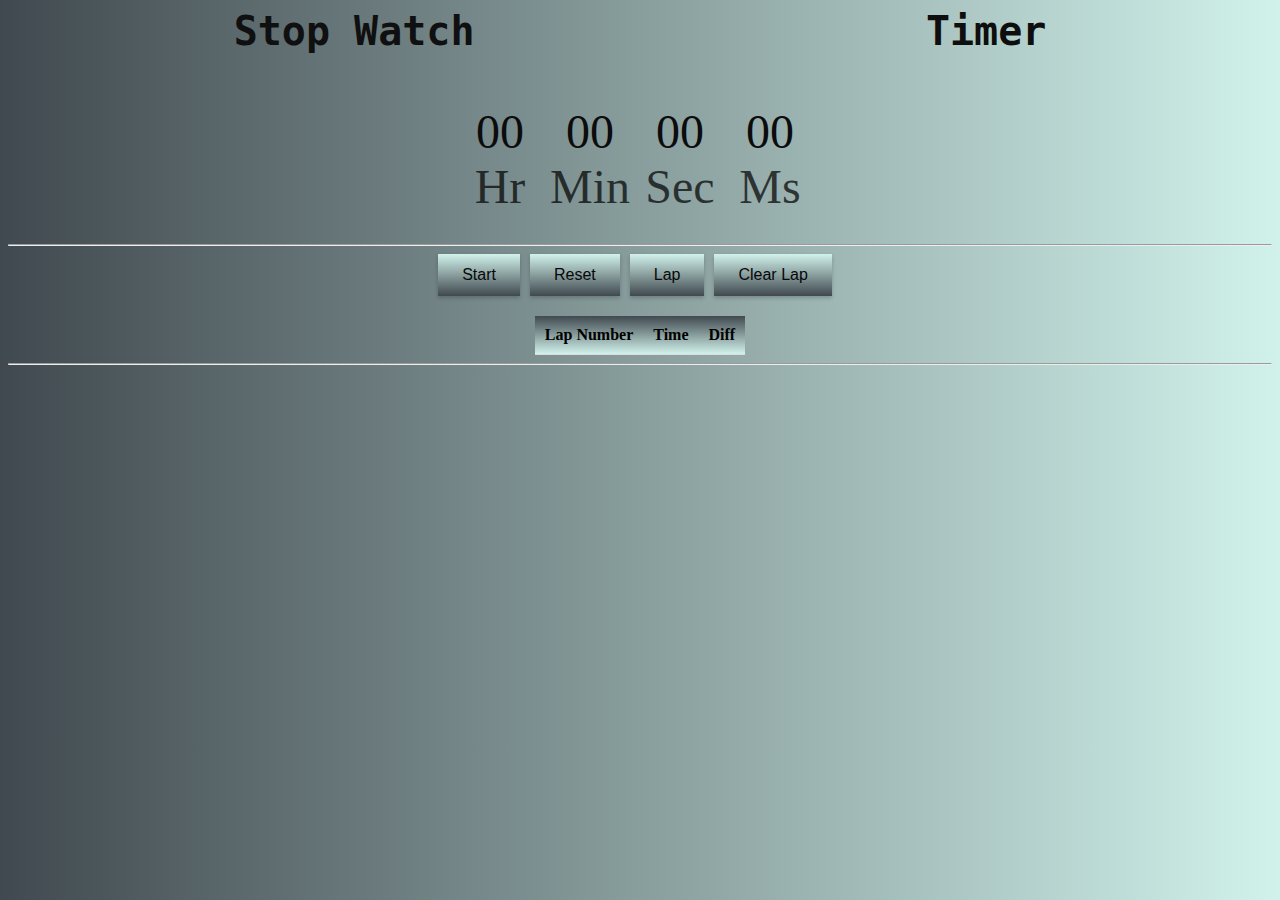
<file: index.html>
<!DOCTYPE html>
<html>

<head>
  <meta charset="utf-8" />
  <meta http-equiv="X-UA-Compatible" content="IE=edge" />
  <title>Stop Watch</title>
  <meta name="description" content="" />
  <meta name="viewport" content="width=device-width, initial-scale=1" />

  <script src="https://cdnjs.cloudflare.com/ajax/libs/jquery/3.4.0/jquery.min.js"></script>

  <!-- FontAwesome CDN-->
  <link rel="stylesheet" href="https://pro.fontawesome.com/releases/v5.10.0/css/all.css"
    integrity="sha384-AYmEC3Yw5cVb3ZcuHtOA93w35dYTsvhLPVnYs9eStHfGJvOvKxVfELGroGkvsg+p" crossorigin="anonymous" />

  <link href="style.css" rel="stylesheet">
    <script src="https://cdn.jsdelivr.net/npm/bootstrap@5.2.2/dist/js/bootstrap.bundle.min.js"></script>
</head>

<body>

  <nav >
 <div class="maintitle">
    <span>Stop Watch</span>
      <span> <a 
          href="timer.html"> Timer</a>
    </span>
</div>
  </nav>

    <div id="container">
        <div id="time">
          <span>
            <span class="digit" id="hr">00</span>
            <span class="txt">Hr</span>
          </span>
          <span>
            <span class="digit" id="min">00</span>
            <span class="txt">Min</span>
          </span>
          <span>
            <span class="digit" id="sec">00</span>
            <span class="txt">Sec</span>
          </span>
          <span>
            <span class="digit" id="count">00</span>
            <span class="txt">Ms</span>
          </span>
        </div>
        <span class="todayDate">
          <h3><span id="d1"></span></h3>
        </span>
      </div>

      <hr />

      <div class="btn-content" id="btn-container">
        <button class="buttons" id="start" onclick="start()">
          <i class="fas fa-play-circle"></i> Start
        </button>
        <!--   <button class="btn" id="stop" onclick="stop()">Stop</button> -->
        <button class="buttons" id="reset" onclick="reset()">
          <i class="fas fa-undo"></i> Reset
        </button>
        <button class="buttons" id="lap" onclick="lap()">
          <i class="fas fa-stopwatch"></i> Lap
        </button>
        <button class="buttons" id="clearlap" onclick="clearLap()">
          <i class="fas fa-trash"></i> Clear Lap
        </button>
      </div>

      <div>
        <div id="record-container">
          <table id="record-table">
            <tr>
              <th>Lap Number</th>
              <th>Time</th>
              <th>Diff</th>
            </tr>
            <tbody id="record-table-body"></tbody>
          </table>
        </div>
      </div>
      <hr />
      
   

  <script type="text/javascript">
    // start or stop stopwatch using "spacebar" key
    document.addEventListener("keyup", (event) => {
      if (event.code === "Space") {
        start();
      }
    });
    document.addEventListener("keyup", (event) => {
      if (event.code === "Backspace") {
        reset();
      }
    });
    document.addEventListener("keyup", (event) => {
      if (event.code === "Enter") {
        lap();
      }
    });

    document.addEventListener("keyup", (event) => {
      if (event.code === "Numpad0") {
        clearLap();
      }
    });
  </script>
     
    
  <script src="script.js"></script>
</body>

</html>
</file>
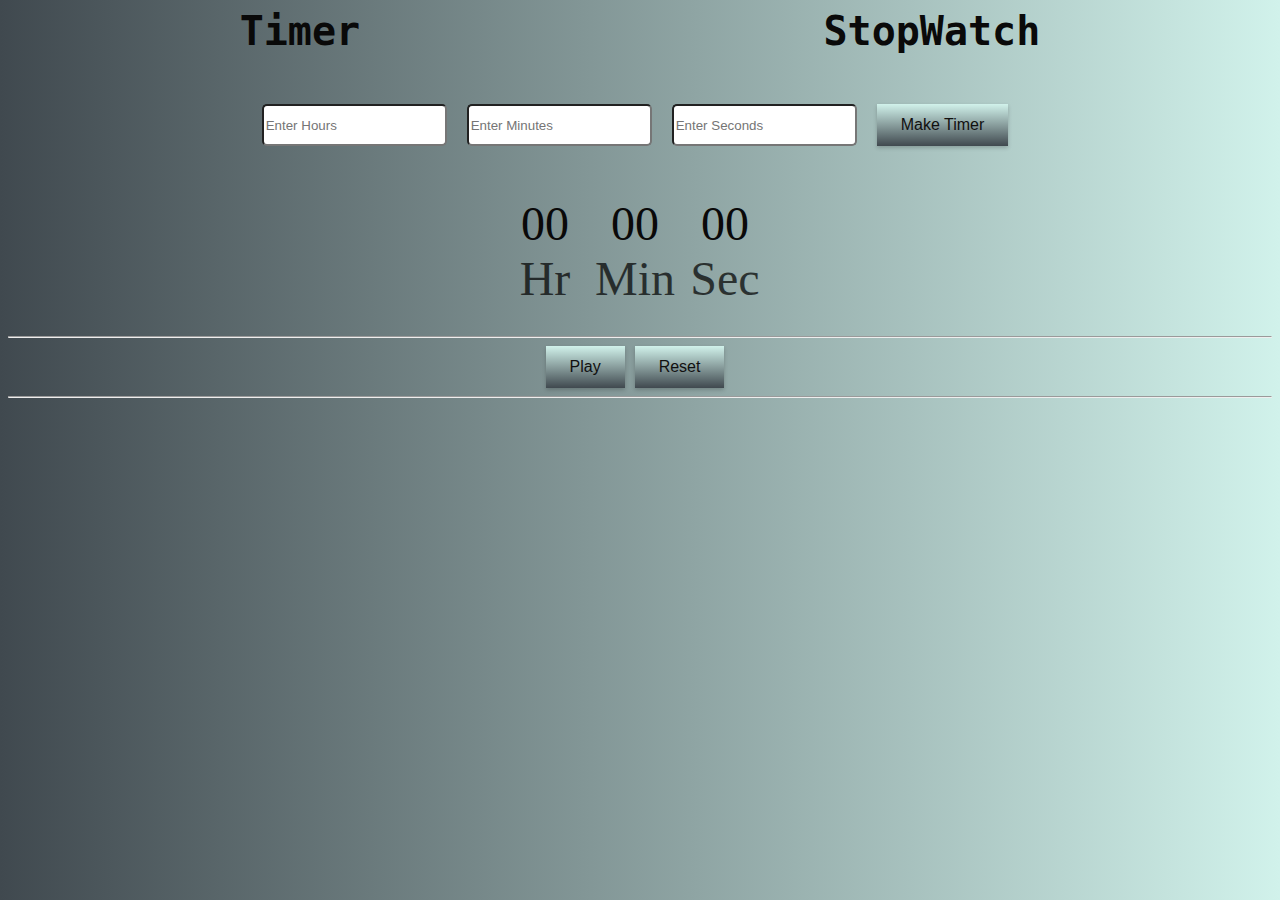
<file: timer.html>
<!DOCTYPE html>
<html lang="en">
  <head>
    <meta charset="UTF-8" />
    <meta http-equiv="X-UA-Compatible" content="IE=edge" />
    <meta name="viewport" content="width=device-width, initial-scale=1.0" />

    <!-- jquery CDN -->
    <script src="https://cdnjs.cloudflare.com/ajax/libs/jquery/3.4.0/jquery.min.js"></script>

    <!-- FontAwesome CDN-->
    <script src="https://cdn.jsdelivr.net/npm/bootstrap@5.2.2/dist/js/bootstrap.bundle.min.js"></script>

    <link rel="stylesheet" href="timer.css" />

    <title>Custom Timer</title>
  </head>
  <body>

    <div class="maintitle">
      <span>Timer</span>
      <div >
      <span> <a 
          href="index.html">StopWatch</a>
      </span>
      </div>
            </div>
      
                <div class= "input">
                  <input
                    type="number"
                    min="0" 
                    placeholder="Enter Hours"
                    id="hoursInput"
                    oninput="validity.valid||(value='');"
                  />
                  <input
                    type="number"
                    step="1" min="1"
                    placeholder="Enter Minutes"
                    id="minutesInput"
                    oninput="validity.valid||(value='');"
                  />
                  <input
                    type="number"
                    placeholder="Enter Seconds"
                    id="secondsInput"
                    oninput="validity.valid||(value='');"
                  />
                  <button
                    type="submit"
                    class="button"
                    for="time"
                    onClick="setCustomTime(hoursInput.value,minutesInput.value,secondsInput.value)"
                  >
                    Make Timer
                  </button>
                </div>
  
          <div class="time">
          
                <span>
                  <span class="digit" id="hours">00</span>
                  <span class="txt">Hr</span>
                </span>
                <span>
                  <span class="digit" id="minutes">00</span>
                  <span class="txt">Min</span>
                </span>
                <span>
                  <span class="digit" id="seconds">00</span>
                  <span class="txt">Sec</span>
                </span>
      </div>
    <hr>
    <div id="counter-background">

        <div class="cont">
          <button
        class="button"
         type="button"
            id="timer-control"
               onClick="startCustomTimerCounter()">
              Play </button>

          <button
        class="button"
          type="button"
            id="reset"
             onClick="reset()">
            Reset </button>

        </div>
      </div>
   <hr/>
    <script src="timer.js" type="text/javascript"></script>

    <script
      src="https://code.jquery.com/jquery-3.2.1.slim.min.js"
      integrity="sha384-KJ3o2DKtIkvYIK3UENzmM7KCkRr/rE9/Qpg6aAZGJwFDMVNA/GpGFF93hXpG5KkN"
      crossorigin="anonymous"
    ></script>
    <script
      src="https://cdnjs.cloudflare.com/ajax/libs/popper.js/1.12.9/umd/popper.min.js"
      integrity="sha384-ApNbgh9B+Y1QKtv3Rn7W3mgPxhU9K/ScQsAP7hUibX39j7fakFPskvXusvfa0b4Q"
      crossorigin="anonymous"
    ></script>
  </body>
</html>
</file>
<file: style.css>
/* Setting the background color of the body element */
body {
  background-color: #f8f4f4;
  background-image: linear-gradient(to right , #40494f, #D1F2EB);

}

/* Styling the main title */
.maintitle {
  font-size: 2.5em;
  font-family: "Lucida Console", Monaco, monospace;
  font-weight: bold;
  color: #101010;
  text-align: center;
  display: flex;
  justify-content: space-around;
}

/* Styling the stopwatch display */
#time {
  display: flex;
  justify-content: center;
  margin-top: 50px;
  margin-bottom: 30px;
}

#time span {
  display: inline-block;
  margin-right: 10px;
  font-size: 3rem;
  text-align: center;
  width: 80px;
}

.digit {
  display: block;
  font-size: inherit;
  line-height: 1;
  color: #0c0c0c;
}

.txt {
  font-size: 0.8em;
  opacity: 0.7;
}

/* Styling the buttons */
.buttons {
  background-color: #eddfdf;
  color: #080808;
  border: none;
  padding: 12px 24px;
  font-size: 16px;
  cursor: pointer;
  box-shadow: 0px 2px 4px rgba(0, 0, 0, 0.2);
  margin-right: 10px;
  background-image: linear-gradient(to top , #40494f, #D1F2EB);

}

.secondary {
  color: #003333 !important;
}

.buttons:hover {
  background-image: linear-gradient(to right , #40494f, #D1F2EB);
}

/* Styling the table of lap records */
#record-table {
  margin-top: 20px;
  margin-left: auto;
  margin-right: auto;
  text-align: center;
  border-collapse: collapse;
}

#record-table th,
#record-table td {
  padding: 10px;
  border-bottom: 1px solid #ddd;
}

#record-table th {
  background-image: linear-gradient(to bottom , #40494f, #D1F2EB);
  font-weight: bold;
}

#record-table tr:hover {
  background-color: #f5f5f5;
}

/* Styling the today's date */
.todayDate {
  text-align: center;
  margin-bottom: 20px;
}

.todayDate h3 {
  color: #160202;
  font-size: 20px;
  font-family: "Lucida Console", Monaco, monospace;
}

.btn-content{
  display: flex;
  justify-content: center;
}

a{
  text-decoration: none;
  color: #0f0e0e;
}
</file>
<file: timer.css>
body {
  background-color: #f5f5f5;
  background-image: linear-gradient(to right , #40494f, #D1F2EB);

}
.maintitle {
  font-size: 2.5em;
  font-family: "Lucida Console", Monaco, monospace;
  font-weight: bold;
  color: #090909;
  text-align: center;
  display: flex;
  justify-content: space-around;
}
a{
  text-decoration: none;
  color: #0a0a0a;
}

.secondary {
  color: #003333 !important;
}

.button:hover {
  background-image: linear-gradient(to right , #40494f, #D1F2EB);
}
input{
  border-radius: 5px;

}
.input{
  display: flex;
  justify-content: center;
  gap: 20px;
  margin-top: 50px;
    margin-bottom: 30px;
  
}

.time {
  display: flex;
  justify-content: center;
  margin-top: 50px;
  margin-bottom: 30px;
}

.time span {
  display: inline-block;
  margin-right: 10px;
  font-size: 3rem;
  text-align: center;
  width: 80px;
}
.digit {
  display: block;
  font-size: inherit;
  line-height: 1;
  color: #0a0909;
}
.txt {
  font-size: 0.8em;
  opacity: 0.7;
}
.button{
  background-image: linear-gradient(to top , #40494f, #D1F2EB);
  color: #111010;
  border: none;
  padding: 12px 24px;
  font-size: 16px;
  cursor: pointer;
  box-shadow: 0px 2px 4px rgba(0, 0, 0, 0.2);
  margin-right: 10px;
}

.cont{
  display: flex;
  justify-content: center;
}
</file>
